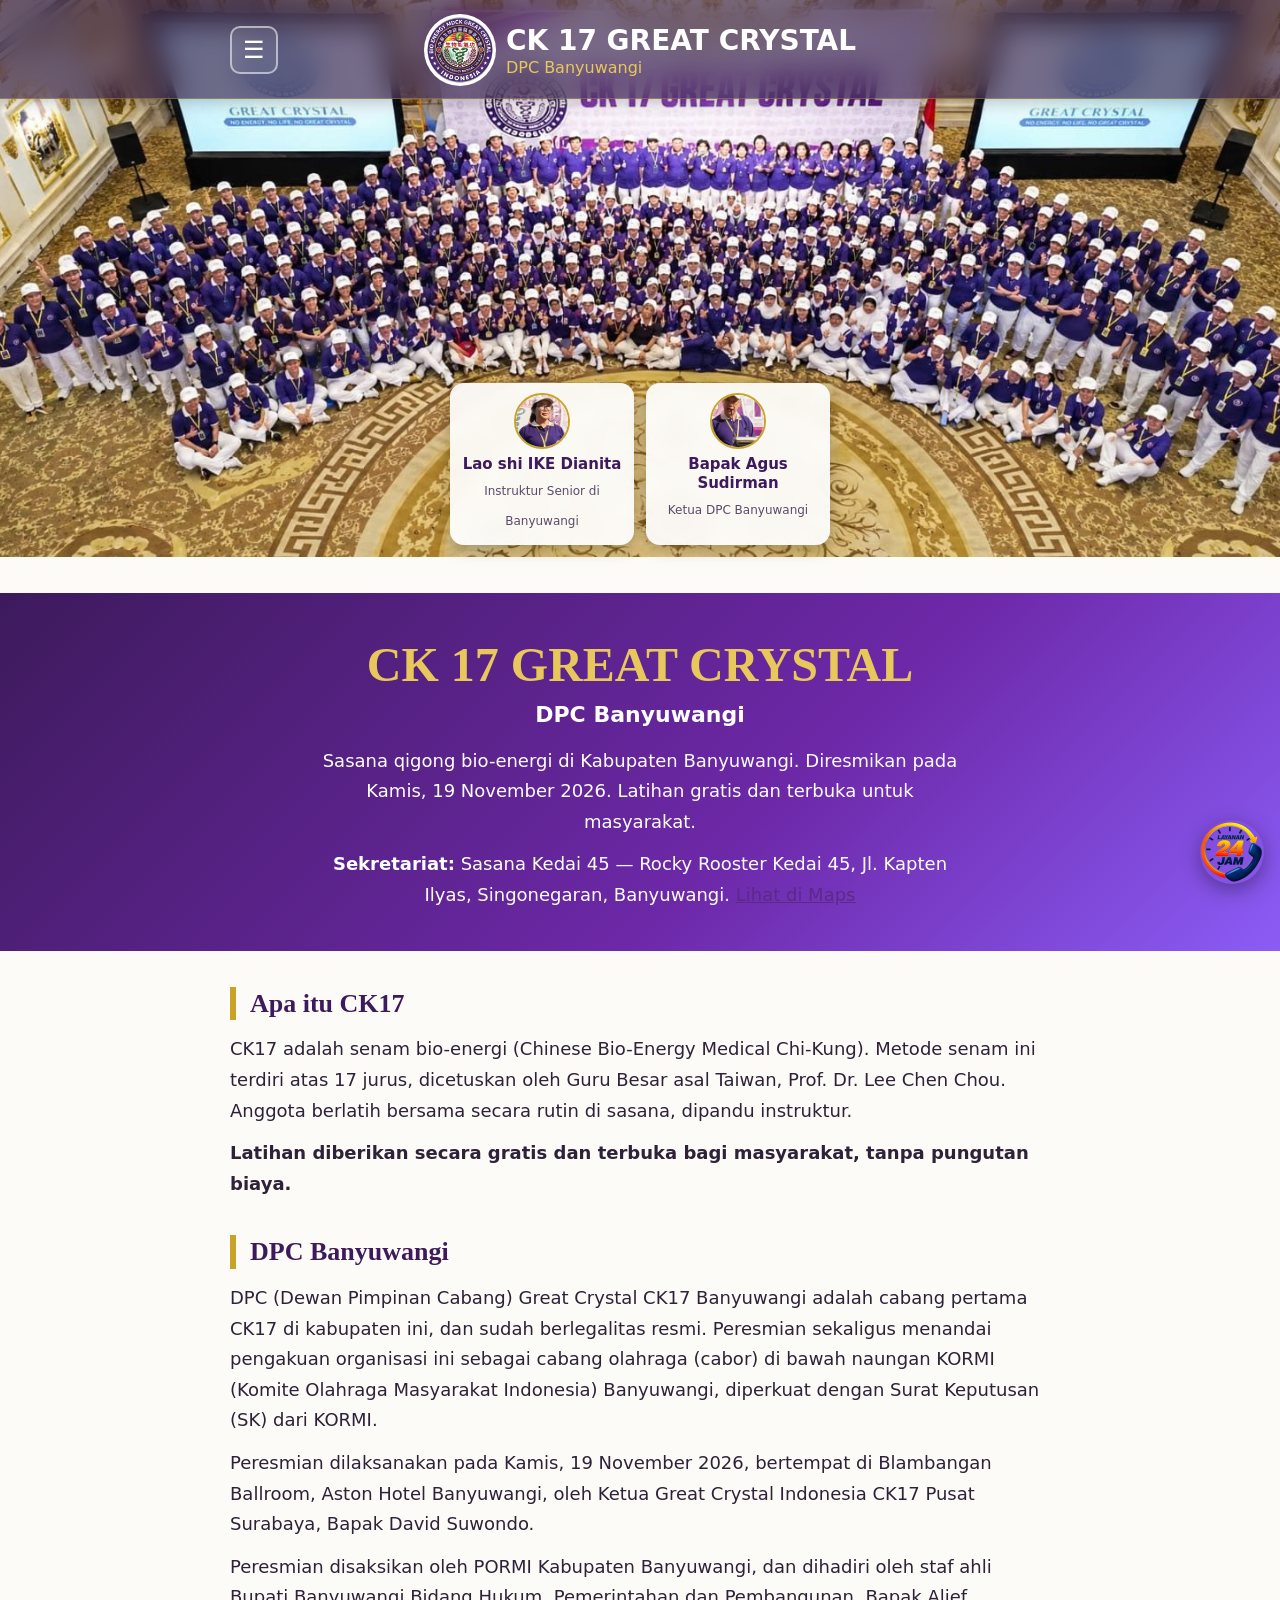
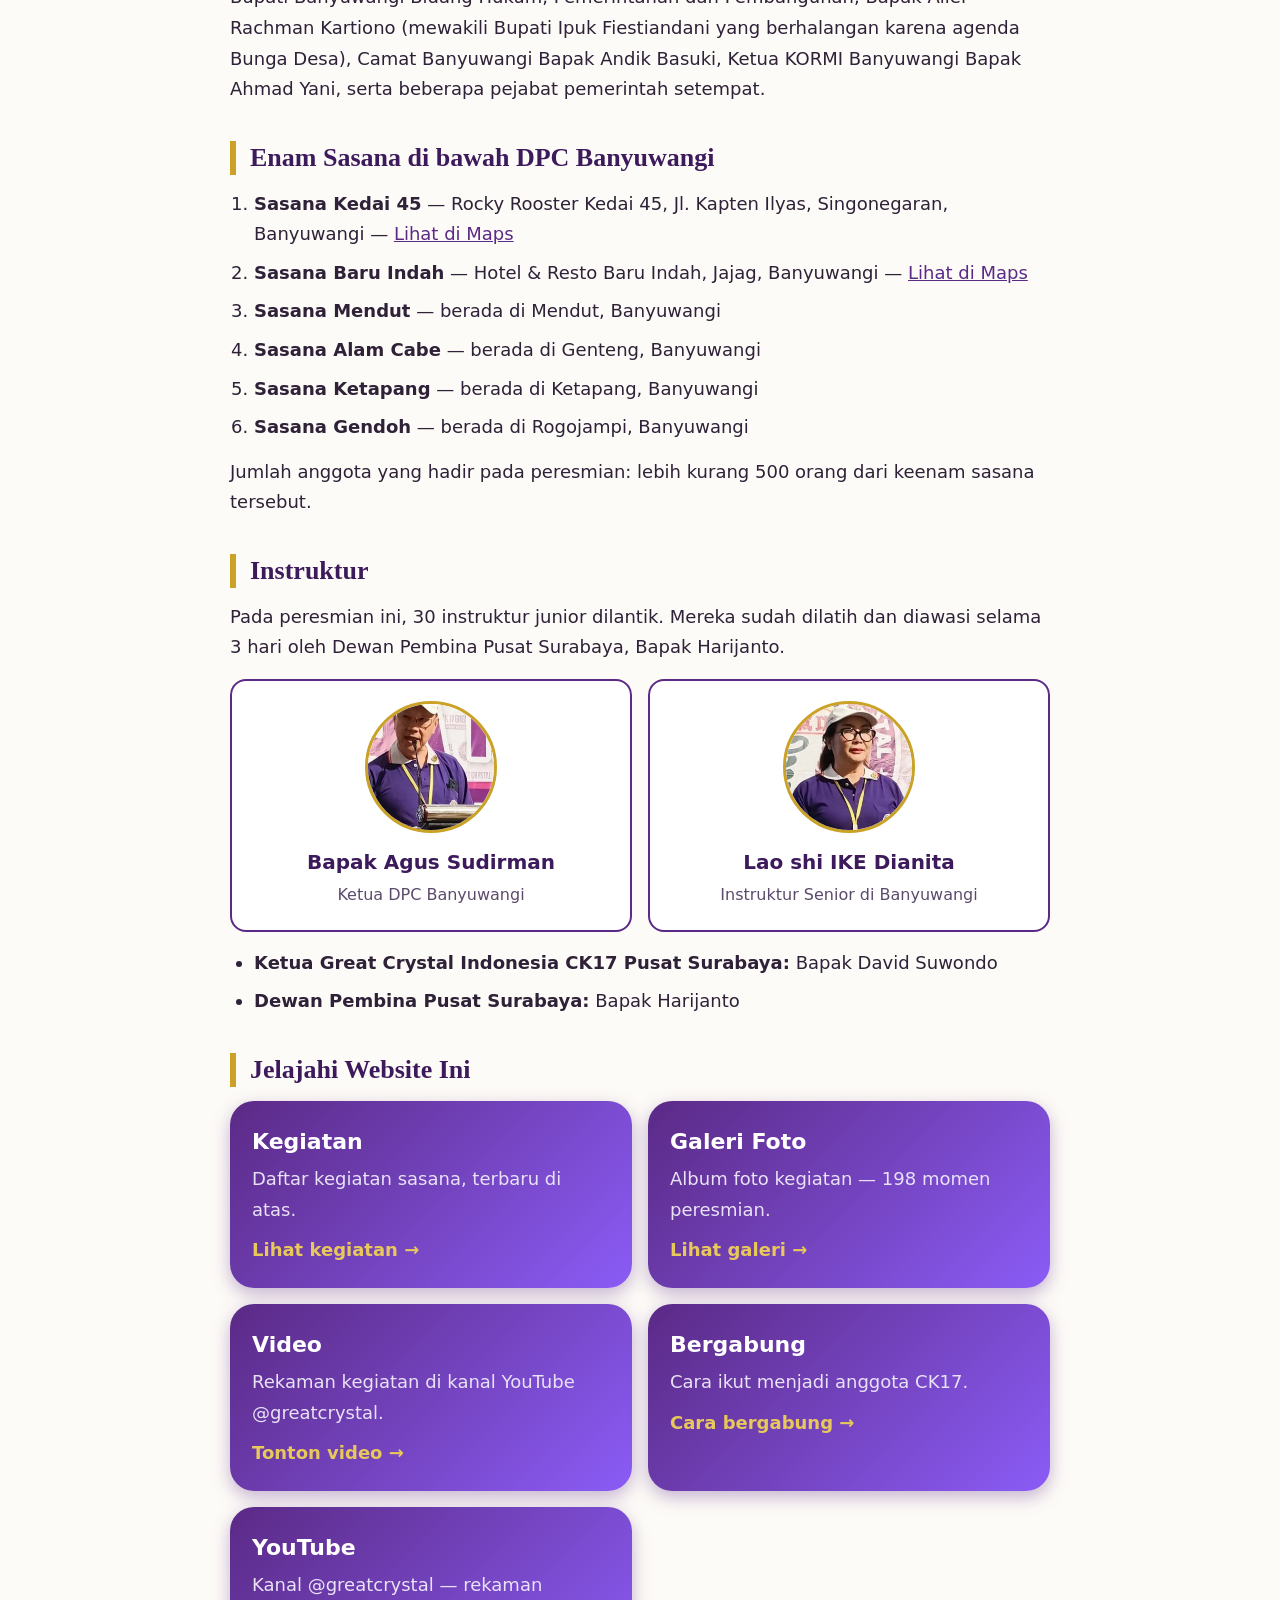
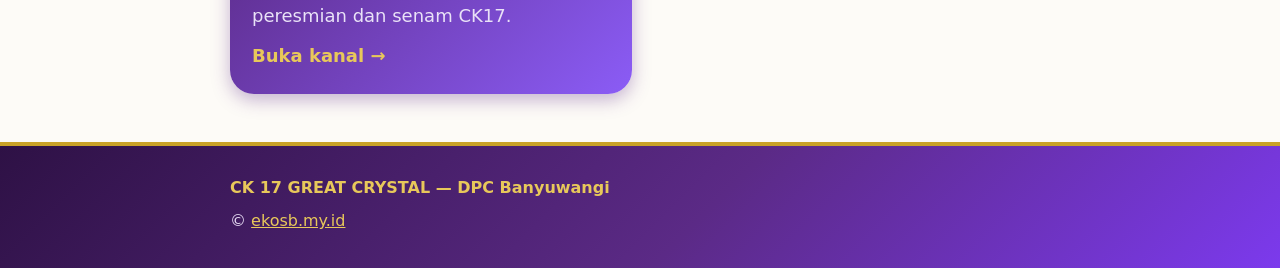
<file: index.html>
<!DOCTYPE html>
<html lang="id">
<head>
<meta charset="utf-8">
<meta name="viewport" content="width=device-width, initial-scale=1, interactive-widget=resizes-content">
<title>CK 17 GREAT CRYSTAL — DPC Banyuwangi</title>
<meta name="description" content="Sasana qigong bio-energi Great Crystal (CK17) di Kabupaten Banyuwangi. Diresmikan 19 November 2026. Latihan gratis dan terbuka untuk masyarakat.">
<link rel="stylesheet" href="style.css">
<link rel="icon" type="image/png" href="logo.png">
</head>
<body>
<header class="situs">
  <div class="bungkus">
    <button class="tombol-menu" type="button" aria-label="Buka menu" aria-expanded="false" aria-controls="nav-utama">☰</button>
    <a class="logo" href="index.html"><img class="logo-gambar" src="logo.png" alt="Logo CK 17 GREAT CRYSTAL"><span class="nama-situs"><span class="nama-utama">CK 17 GREAT CRYSTAL</span><span class="sub">DPC Banyuwangi</span></span></a>
    <span class="penyeimbang" aria-hidden="true"></span>
    <nav id="nav-utama">
      <a href="index.html" class="aktif">Beranda</a>
      <a href="kegiatan.html">Kegiatan</a>
      <a href="galeri.html">Galeri Foto</a>
      <a href="video.html">Video</a>
      <a href="bergabung.html">Bergabung</a>
    </nav>
  </div>
</header>

<main>
  <section class="hero-foto-utama">
    <img src="hero-peresmian.jpg" alt="Foto bersama besar — Peresmian DPC Banyuwangi, 19 November 2026">
    <div class="kartu-hero">
      <div class="kartu-kecil">
        <img src="foto-ike.jpg" alt="Lao shi IKE Dianita">
        <strong>Lao shi IKE Dianita</strong>
        <span>Instruktur Senior di Banyuwangi</span>
      </div>
      <div class="kartu-kecil">
        <img src="foto-agus.jpg" alt="Bapak Agus Sudirman">
        <strong>Bapak Agus Sudirman</strong>
        <span>Ketua DPC Banyuwangi</span>
      </div>
    </div>
  </section>
  <section class="hero">
    <div class="bungkus">
      <h1 class="satu-baris">CK 17 GREAT CRYSTAL</h1>
      <p class="tagline">DPC Banyuwangi</p>
      <p>Sasana qigong bio-energi di Kabupaten Banyuwangi. Diresmikan pada Kamis, 19 November 2026. Latihan gratis dan terbuka untuk masyarakat.</p>
      <p><strong>Sekretariat:</strong> Sasana Kedai 45 — Rocky Rooster Kedai 45, Jl. Kapten Ilyas, Singonegaran, Banyuwangi. <a href="https://share.google/OIrhsDeFFi9yiHMQ1" target="_blank" rel="noopener">Lihat di Maps</a></p>
    </div>
  </section>

  <div class="bungkus">
    <section>
      <h2>Apa itu CK17</h2>
      <p>CK17 adalah senam bio-energi (Chinese Bio-Energy Medical Chi-Kung). Metode senam ini terdiri atas 17 jurus, dicetuskan oleh Guru Besar asal Taiwan, Prof. Dr. Lee Chen Chou. Anggota berlatih bersama secara rutin di sasana, dipandu instruktur.</p>
      <p><strong>Latihan diberikan secara gratis dan terbuka bagi masyarakat, tanpa pungutan biaya.</strong></p>
    </section>

    <section>
      <h2>DPC Banyuwangi</h2>
      <p>DPC (Dewan Pimpinan Cabang) Great Crystal CK17 Banyuwangi adalah cabang pertama CK17 di kabupaten ini, dan sudah berlegalitas resmi. Peresmian sekaligus menandai pengakuan organisasi ini sebagai cabang olahraga (cabor) di bawah naungan KORMI (Komite Olahraga Masyarakat Indonesia) Banyuwangi, diperkuat dengan Surat Keputusan (SK) dari KORMI.</p>
      <p>Peresmian dilaksanakan pada Kamis, 19 November 2026, bertempat di Blambangan Ballroom, Aston Hotel Banyuwangi, oleh Ketua Great Crystal Indonesia CK17 Pusat Surabaya, Bapak David Suwondo.</p>
      <p>Peresmian disaksikan oleh PORMI Kabupaten Banyuwangi, dan dihadiri oleh staf ahli Bupati Banyuwangi Bidang Hukum, Pemerintahan dan Pembangunan, Bapak Alief Rachman Kartiono (mewakili Bupati Ipuk Fiestiandani yang berhalangan karena agenda Bunga Desa), Camat Banyuwangi Bapak Andik Basuki, Ketua KORMI Banyuwangi Bapak Ahmad Yani, serta beberapa pejabat pemerintah setempat.</p>
    </section>

    <section>
      <h2>Enam Sasana di bawah DPC Banyuwangi</h2>
      <ol class="sasana">
        <li><strong>Sasana Kedai 45</strong> — Rocky Rooster Kedai 45, Jl. Kapten Ilyas, Singonegaran, Banyuwangi — <a href="https://share.google/OIrhsDeFFi9yiHMQ1" target="_blank" rel="noopener">Lihat di Maps</a></li>
        <li><strong>Sasana Baru Indah</strong> — Hotel &amp; Resto Baru Indah, Jajag, Banyuwangi — <a href="https://maps.app.goo.gl/9AwmUGv2hHwJyqVZA" target="_blank" rel="noopener">Lihat di Maps</a></li>
        <li><strong>Sasana Mendut</strong> — berada di Mendut, Banyuwangi</li>
        <li><strong>Sasana Alam Cabe</strong> — berada di Genteng, Banyuwangi</li>
        <li><strong>Sasana Ketapang</strong> — berada di Ketapang, Banyuwangi</li>
        <li><strong>Sasana Gendoh</strong> — berada di Rogojampi, Banyuwangi</li>
      </ol>
      <p>Jumlah anggota yang hadir pada peresmian: lebih kurang 500 orang dari keenam sasana tersebut.</p>
    </section>

    <section>
      <h2>Instruktur</h2>
      <p>Pada peresmian ini, 30 instruktur junior dilantik. Mereka sudah dilatih dan diawasi selama 3 hari oleh Dewan Pembina Pusat Surabaya, Bapak Harijanto.</p>
      <div class="profil-grid">
        <div class="profil">
          <img src="foto-agus.jpg" alt="Bapak Agus Sudirman">
          <strong>Bapak Agus Sudirman</strong>
          <span>Ketua DPC Banyuwangi</span>
        </div>
        <div class="profil">
          <img src="foto-ike.jpg" alt="Lao shi IKE Dianita">
          <strong>Lao shi IKE Dianita</strong>
          <span>Instruktur Senior di Banyuwangi</span>
        </div>
      </div>
      <ul class="pengurus">
        <li><strong>Ketua Great Crystal Indonesia CK17 Pusat Surabaya:</strong> Bapak David Suwondo</li>
        <li><strong>Dewan Pembina Pusat Surabaya:</strong> Bapak Harijanto</li>
      </ul>
    </section>

    <section>
      <h2>Jelajahi Website Ini</h2>
      <div class="kartu-grid">
        <a class="kartu" href="kegiatan.html"><strong>Kegiatan</strong><span>Daftar kegiatan sasana, terbaru di atas.</span><span class="buka">Lihat kegiatan &rarr;</span></a>
        <a class="kartu" href="galeri.html"><strong>Galeri Foto</strong><span>Album foto kegiatan — 198 momen peresmian.</span><span class="buka">Lihat galeri &rarr;</span></a>
        <a class="kartu" href="video.html"><strong>Video</strong><span>Rekaman kegiatan di kanal YouTube @greatcrystal.</span><span class="buka">Tonton video &rarr;</span></a>
        <a class="kartu" href="bergabung.html"><strong>Bergabung</strong><span>Cara ikut menjadi anggota CK17.</span><span class="buka">Cara bergabung &rarr;</span></a>
        <a class="kartu" href="https://www.youtube.com/@greatcrystal"><strong>YouTube</strong><span>Kanal @greatcrystal — rekaman peresmian dan senam CK17.</span><span class="buka">Buka kanal &rarr;</span></a>
      </div>
    </section>
  </div>
</main>

<footer>
  <div class="bungkus">
    <p><strong>CK 17 GREAT CRYSTAL — DPC Banyuwangi</strong></p>
    <p>© <a href="https://ekosb.my.id">ekosb.my.id</a></p>
  </div>
</footer>
  <script src="menu.js" defer></script>
<button class="tombol-chat" type="button" aria-label="Buka chat CK17" aria-expanded="false" aria-controls="panel-chat"><img src="ikon-layanan-24jam.png" alt="Layanan 24 Jam — Chat CK17"></button>
<div class="panel-chat" id="panel-chat" role="dialog" aria-label="Chat CK17">
  <div class="kepala-chat">
    <img class="logo-chat" src="logo.png" alt="Logo CK 17 GREAT CRYSTAL">
    <div class="judul-chat">
      <strong>CK17 Great Crystal</strong>
      <span>DPC Banyuwangi &bull; online</span>
    </div>
    <button class="tutup-chat" type="button" aria-label="Tutup chat">✕</button>
  </div>
  <div class="pesan-chat" id="pesan-chat"></div>
  <div id="pilihan-chat" style="display:none" aria-hidden="true"></div>
  <form class="ketik-chat" id="ketik-chat">
    <input type="text" id="masukan-chat" placeholder="Tulis pertanyaan..." autocomplete="off" aria-label="Tulis pertanyaan">
    <button type="submit" aria-label="Kirim"><svg viewBox="0 0 24 24" fill="currentColor" aria-hidden="true"><path d="M2.01 21 23 12 2.01 3 2 10l15 2-15 2z"/></svg></button>
  </form>
</div>
<script src="chatbot.js" defer></script>
</body>
</html>
</file>
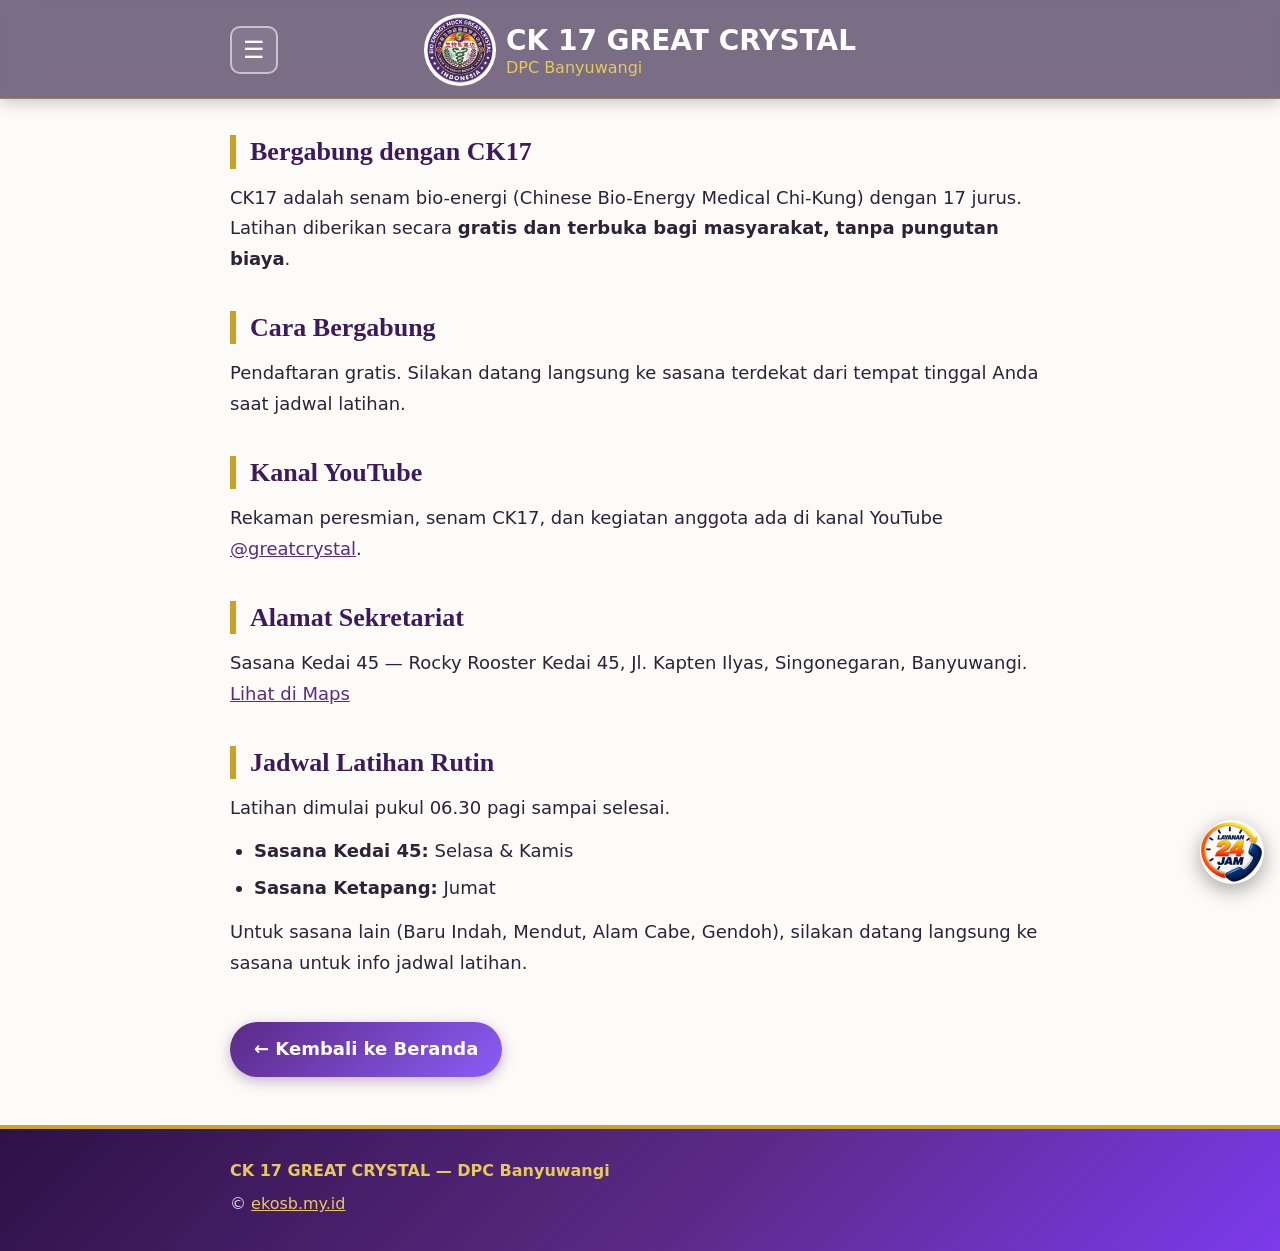
<file: bergabung.html>
<!DOCTYPE html>
<html lang="id">
<head>
<meta charset="utf-8">
<meta name="viewport" content="width=device-width, initial-scale=1, interactive-widget=resizes-content">
<title>Bergabung — CK 17 GREAT CRYSTAL DPC Banyuwangi</title>
<meta name="description" content="Cara bergabung dengan CK 17 GREAT CRYSTAL DPC Banyuwangi. Latihan gratis dan terbuka untuk masyarakat.">
<link rel="stylesheet" href="style.css">
<link rel="icon" type="image/png" href="logo.png">
</head>
<body>
<header class="situs">
  <div class="bungkus">
    <button class="tombol-menu" type="button" aria-label="Buka menu" aria-expanded="false" aria-controls="nav-utama">☰</button>
    <a class="logo" href="index.html"><img class="logo-gambar" src="logo.png" alt="Logo CK 17 GREAT CRYSTAL"><span class="nama-situs"><span class="nama-utama">CK 17 GREAT CRYSTAL</span><span class="sub">DPC Banyuwangi</span></span></a>
    <span class="penyeimbang" aria-hidden="true"></span>
    <nav id="nav-utama">
      <a href="index.html">Beranda</a>
      <a href="kegiatan.html">Kegiatan</a>
      <a href="galeri.html">Galeri Foto</a>
      <a href="video.html">Video</a>
      <a href="bergabung.html" class="aktif">Bergabung</a>
    </nav>
  </div>
</header>

<main>
  <div class="bungkus">
    <section>
      <h2>Bergabung dengan CK17</h2>
      <p>CK17 adalah senam bio-energi (Chinese Bio-Energy Medical Chi-Kung) dengan 17 jurus. Latihan diberikan secara <strong>gratis dan terbuka bagi masyarakat, tanpa pungutan biaya</strong>.</p>
    </section>

    <section>
      <h2>Cara Bergabung</h2>
      <p>Pendaftaran gratis. Silakan datang langsung ke sasana terdekat dari tempat tinggal Anda saat jadwal latihan.</p>
    </section>

    <section>
      <h2>Kanal YouTube</h2>
      <p>Rekaman peresmian, senam CK17, dan kegiatan anggota ada di kanal YouTube <a href="https://www.youtube.com/@greatcrystal">@greatcrystal</a>.</p>
    </section>

    <section>
      <h2>Alamat Sekretariat</h2>
      <p>Sasana Kedai 45 — Rocky Rooster Kedai 45, Jl. Kapten Ilyas, Singonegaran, Banyuwangi. <a href="https://share.google/OIrhsDeFFi9yiHMQ1" target="_blank" rel="noopener">Lihat di Maps</a></p>
    </section>

    <section>
      <h2>Jadwal Latihan Rutin</h2>
      <p>Latihan dimulai pukul 06.30 pagi sampai selesai.</p>
      <ul>
        <li><strong>Sasana Kedai 45:</strong> Selasa &amp; Kamis</li>
        <li><strong>Sasana Ketapang:</strong> Jumat</li>
      </ul>
      <p>Untuk sasana lain (Baru Indah, Mendut, Alam Cabe, Gendoh), silakan datang langsung ke sasana untuk info jadwal latihan.</p>
    </section>

    <a class="kembali" href="index.html">&larr; Kembali ke Beranda</a>
  </div>
</main>

<footer>
  <div class="bungkus">
    <p><strong>CK 17 GREAT CRYSTAL — DPC Banyuwangi</strong></p>
    <p>© <a href="https://ekosb.my.id">ekosb.my.id</a></p>
  </div>
</footer>
  <script src="menu.js" defer></script>
<button class="tombol-chat" type="button" aria-label="Buka chat CK17" aria-expanded="false" aria-controls="panel-chat"><img src="ikon-layanan-24jam.png" alt="Layanan 24 Jam — Chat CK17"></button>
<div class="panel-chat" id="panel-chat" role="dialog" aria-label="Chat CK17">
  <div class="kepala-chat">
    <img class="logo-chat" src="logo.png" alt="Logo CK 17 GREAT CRYSTAL">
    <div class="judul-chat">
      <strong>CK17 Great Crystal</strong>
      <span>DPC Banyuwangi &bull; online</span>
    </div>
    <button class="tutup-chat" type="button" aria-label="Tutup chat">✕</button>
  </div>
  <div class="pesan-chat" id="pesan-chat"></div>
  <div id="pilihan-chat" style="display:none" aria-hidden="true"></div>
  <form class="ketik-chat" id="ketik-chat">
    <input type="text" id="masukan-chat" placeholder="Tulis pertanyaan..." autocomplete="off" aria-label="Tulis pertanyaan">
    <button type="submit" aria-label="Kirim"><svg viewBox="0 0 24 24" fill="currentColor" aria-hidden="true"><path d="M2.01 21 23 12 2.01 3 2 10l15 2-15 2z"/></svg></button>
  </form>
</div>
<script src="chatbot.js" defer></script>
</body>
</html>
</file>
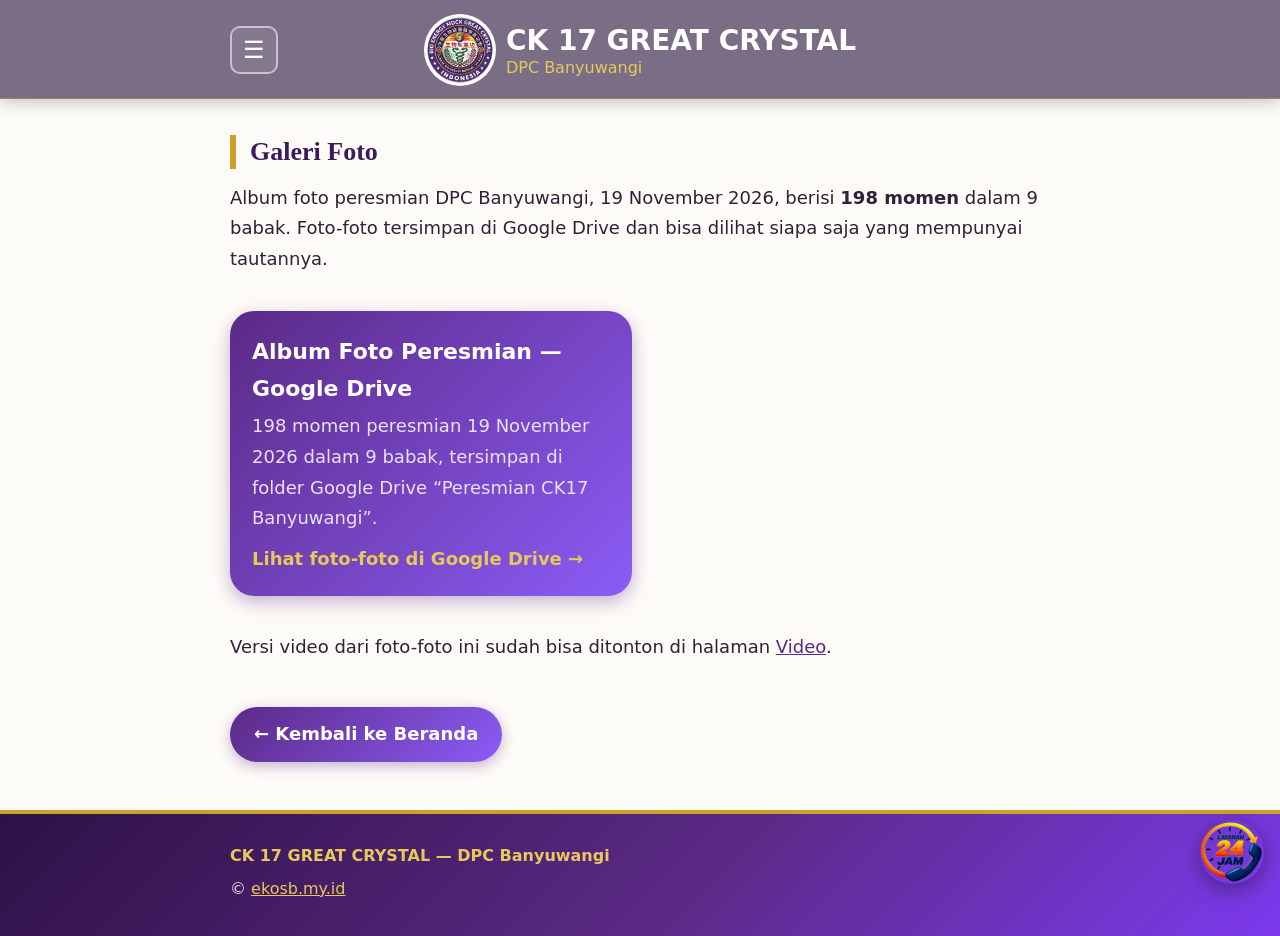
<file: galeri.html>
<!DOCTYPE html>
<html lang="id">
<head>
<meta charset="utf-8">
<meta name="viewport" content="width=device-width, initial-scale=1, interactive-widget=resizes-content">
<title>Galeri Foto — CK 17 GREAT CRYSTAL DPC Banyuwangi</title>
<meta name="description" content="Album foto kegiatan CK 17 GREAT CRYSTAL DPC Banyuwangi — 198 momen peresmian 19 November 2026.">
<link rel="stylesheet" href="style.css">
<link rel="icon" type="image/png" href="logo.png">
</head>
<body>
<header class="situs">
  <div class="bungkus">
    <button class="tombol-menu" type="button" aria-label="Buka menu" aria-expanded="false" aria-controls="nav-utama">☰</button>
    <a class="logo" href="index.html"><img class="logo-gambar" src="logo.png" alt="Logo CK 17 GREAT CRYSTAL"><span class="nama-situs"><span class="nama-utama">CK 17 GREAT CRYSTAL</span><span class="sub">DPC Banyuwangi</span></span></a>
    <span class="penyeimbang" aria-hidden="true"></span>
    <nav id="nav-utama">
      <a href="index.html">Beranda</a>
      <a href="kegiatan.html">Kegiatan</a>
      <a href="galeri.html" class="aktif">Galeri Foto</a>
      <a href="video.html">Video</a>
      <a href="bergabung.html">Bergabung</a>
    </nav>
  </div>
</header>

<main>
  <div class="bungkus">
    <section>
      <h2>Galeri Foto</h2>
      <p>Album foto peresmian DPC Banyuwangi, 19 November 2026, berisi <strong>198 momen</strong> dalam 9 babak. Foto-foto tersimpan di Google Drive dan bisa dilihat siapa saja yang mempunyai tautannya.</p>
    </section>

    <section>
      <div class="kartu-grid">
        <a class="kartu" href="https://drive.google.com/drive/folders/1tp-AIrwP5OLcOiP3vIc-rPIJVMADJ2Be">
          <strong>Album Foto Peresmian — Google Drive</strong>
          <span>198 momen peresmian 19 November 2026 dalam 9 babak, tersimpan di folder Google Drive &ldquo;Peresmian CK17 Banyuwangi&rdquo;.</span>
          <span class="buka">Lihat foto-foto di Google Drive &rarr;</span>
        </a>
      </div>

    </section>

    <section>
      <p>Versi video dari foto-foto ini sudah bisa ditonton di halaman <a href="video.html">Video</a>.</p>
    </section>

    <a class="kembali" href="index.html">&larr; Kembali ke Beranda</a>
  </div>
</main>

<footer>
  <div class="bungkus">
    <p><strong>CK 17 GREAT CRYSTAL — DPC Banyuwangi</strong></p>
    <p>© <a href="https://ekosb.my.id">ekosb.my.id</a></p>
  </div>
</footer>
  <script src="menu.js" defer></script>
<button class="tombol-chat" type="button" aria-label="Buka chat CK17" aria-expanded="false" aria-controls="panel-chat"><img src="ikon-layanan-24jam.png" alt="Layanan 24 Jam — Chat CK17"></button>
<div class="panel-chat" id="panel-chat" role="dialog" aria-label="Chat CK17">
  <div class="kepala-chat">
    <img class="logo-chat" src="logo.png" alt="Logo CK 17 GREAT CRYSTAL">
    <div class="judul-chat">
      <strong>CK17 Great Crystal</strong>
      <span>DPC Banyuwangi &bull; online</span>
    </div>
    <button class="tutup-chat" type="button" aria-label="Tutup chat">✕</button>
  </div>
  <div class="pesan-chat" id="pesan-chat"></div>
  <div id="pilihan-chat" style="display:none" aria-hidden="true"></div>
  <form class="ketik-chat" id="ketik-chat">
    <input type="text" id="masukan-chat" placeholder="Tulis pertanyaan..." autocomplete="off" aria-label="Tulis pertanyaan">
    <button type="submit" aria-label="Kirim"><svg viewBox="0 0 24 24" fill="currentColor" aria-hidden="true"><path d="M2.01 21 23 12 2.01 3 2 10l15 2-15 2z"/></svg></button>
  </form>
</div>
<script src="chatbot.js" defer></script>
</body>
</html>
</file>
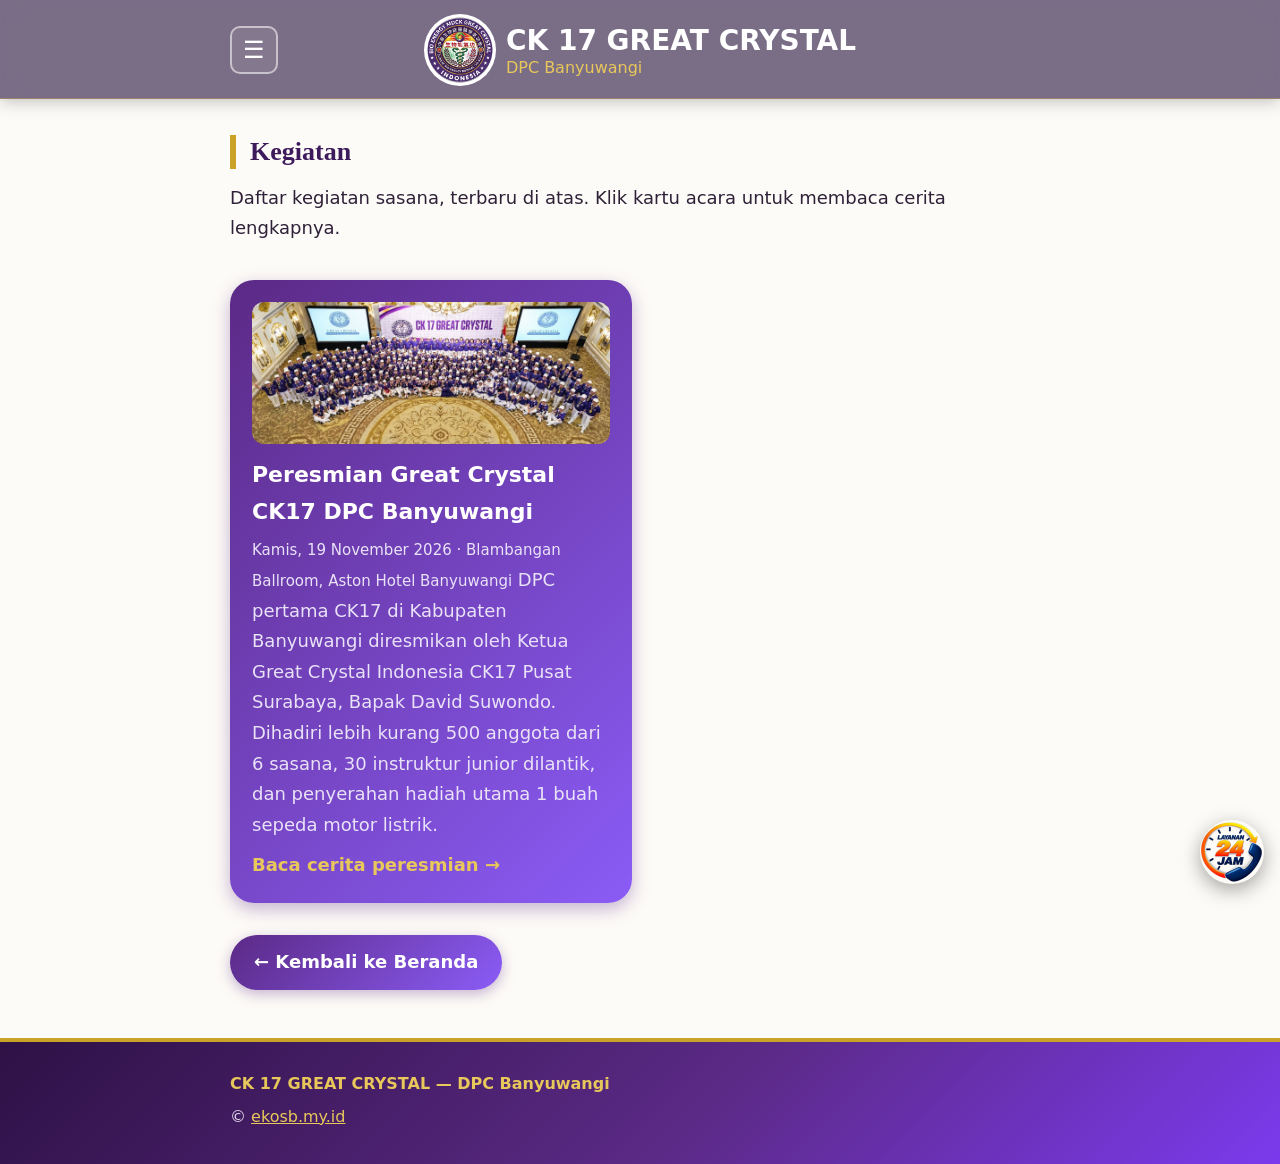
<file: kegiatan.html>
<!DOCTYPE html>
<html lang="id">
<head>
<meta charset="utf-8">
<meta name="viewport" content="width=device-width, initial-scale=1, interactive-widget=resizes-content">
<title>Kegiatan — CK 17 GREAT CRYSTAL DPC Banyuwangi</title>
<meta name="description" content="Daftar kegiatan CK 17 GREAT CRYSTAL DPC Banyuwangi, terbaru di atas. Peresmian DPC Banyuwangi, 19 November 2026.">
<link rel="stylesheet" href="style.css">
<link rel="icon" type="image/png" href="logo.png">
</head>
<body>
<header class="situs">
  <div class="bungkus">
    <button class="tombol-menu" type="button" aria-label="Buka menu" aria-expanded="false" aria-controls="nav-utama">☰</button>
    <a class="logo" href="index.html"><img class="logo-gambar" src="logo.png" alt="Logo CK 17 GREAT CRYSTAL"><span class="nama-situs"><span class="nama-utama">CK 17 GREAT CRYSTAL</span><span class="sub">DPC Banyuwangi</span></span></a>
    <span class="penyeimbang" aria-hidden="true"></span>
    <nav id="nav-utama">
      <a href="index.html">Beranda</a>
      <a href="kegiatan.html" class="aktif">Kegiatan</a>
      <a href="galeri.html">Galeri Foto</a>
      <a href="video.html">Video</a>
      <a href="bergabung.html">Bergabung</a>
    </nav>
  </div>
</header>

<main>
  <div class="bungkus">
    <section>
      <h2>Kegiatan</h2>
      <p>Daftar kegiatan sasana, terbaru di atas. Klik kartu acara untuk membaca cerita lengkapnya.</p>
    </section>

    <section>
      <div class="kartu-grid">
        <a class="kartu" href="peresmian.html">
          <img class="kartu-foto" src="hero-peresmian.jpg" alt="Foto bersama besar — Peresmian DPC Banyuwangi, 19 November 2026">
          <strong>Peresmian Great Crystal CK17 DPC Banyuwangi</strong>
          <span class="meta">Kamis, 19 November 2026 &middot; Blambangan Ballroom, Aston Hotel Banyuwangi</span>
          <span>DPC pertama CK17 di Kabupaten Banyuwangi diresmikan oleh Ketua Great Crystal Indonesia CK17 Pusat Surabaya, Bapak David Suwondo. Dihadiri lebih kurang 500 anggota dari 6 sasana, 30 instruktur junior dilantik, dan penyerahan hadiah utama 1 buah sepeda motor listrik.</span>
          <span class="buka">Baca cerita peresmian &rarr;</span>
        </a>
      </div>
    </section>

    <a class="kembali" href="index.html">&larr; Kembali ke Beranda</a>
  </div>
</main>

<footer>
  <div class="bungkus">
    <p><strong>CK 17 GREAT CRYSTAL — DPC Banyuwangi</strong></p>
    <p>© <a href="https://ekosb.my.id">ekosb.my.id</a></p>
  </div>
</footer>
  <script src="menu.js" defer></script>
<button class="tombol-chat" type="button" aria-label="Buka chat CK17" aria-expanded="false" aria-controls="panel-chat"><img src="ikon-layanan-24jam.png" alt="Layanan 24 Jam — Chat CK17"></button>
<div class="panel-chat" id="panel-chat" role="dialog" aria-label="Chat CK17">
  <div class="kepala-chat">
    <img class="logo-chat" src="logo.png" alt="Logo CK 17 GREAT CRYSTAL">
    <div class="judul-chat">
      <strong>CK17 Great Crystal</strong>
      <span>DPC Banyuwangi &bull; online</span>
    </div>
    <button class="tutup-chat" type="button" aria-label="Tutup chat">✕</button>
  </div>
  <div class="pesan-chat" id="pesan-chat"></div>
  <div id="pilihan-chat" style="display:none" aria-hidden="true"></div>
  <form class="ketik-chat" id="ketik-chat">
    <input type="text" id="masukan-chat" placeholder="Tulis pertanyaan..." autocomplete="off" aria-label="Tulis pertanyaan">
    <button type="submit" aria-label="Kirim"><svg viewBox="0 0 24 24" fill="currentColor" aria-hidden="true"><path d="M2.01 21 23 12 2.01 3 2 10l15 2-15 2z"/></svg></button>
  </form>
</div>
<script src="chatbot.js" defer></script>
</body>
</html>
</file>
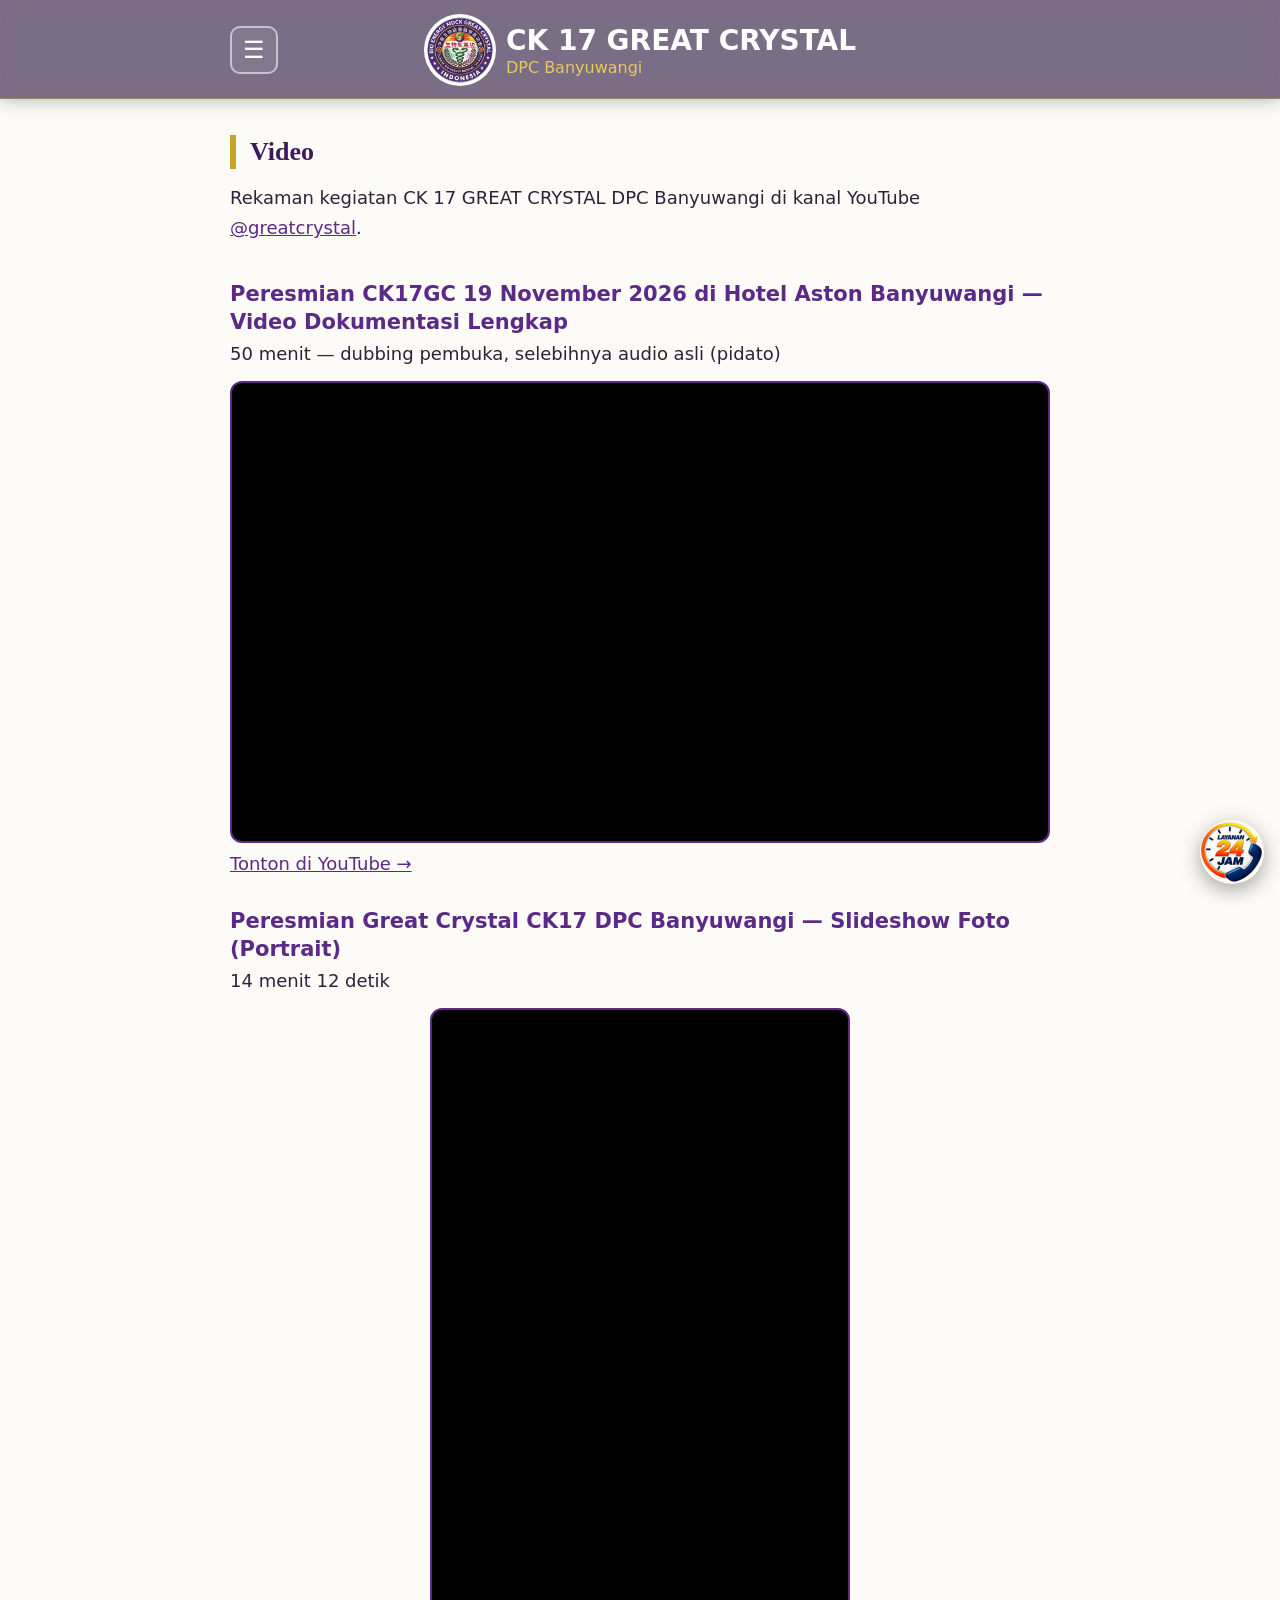
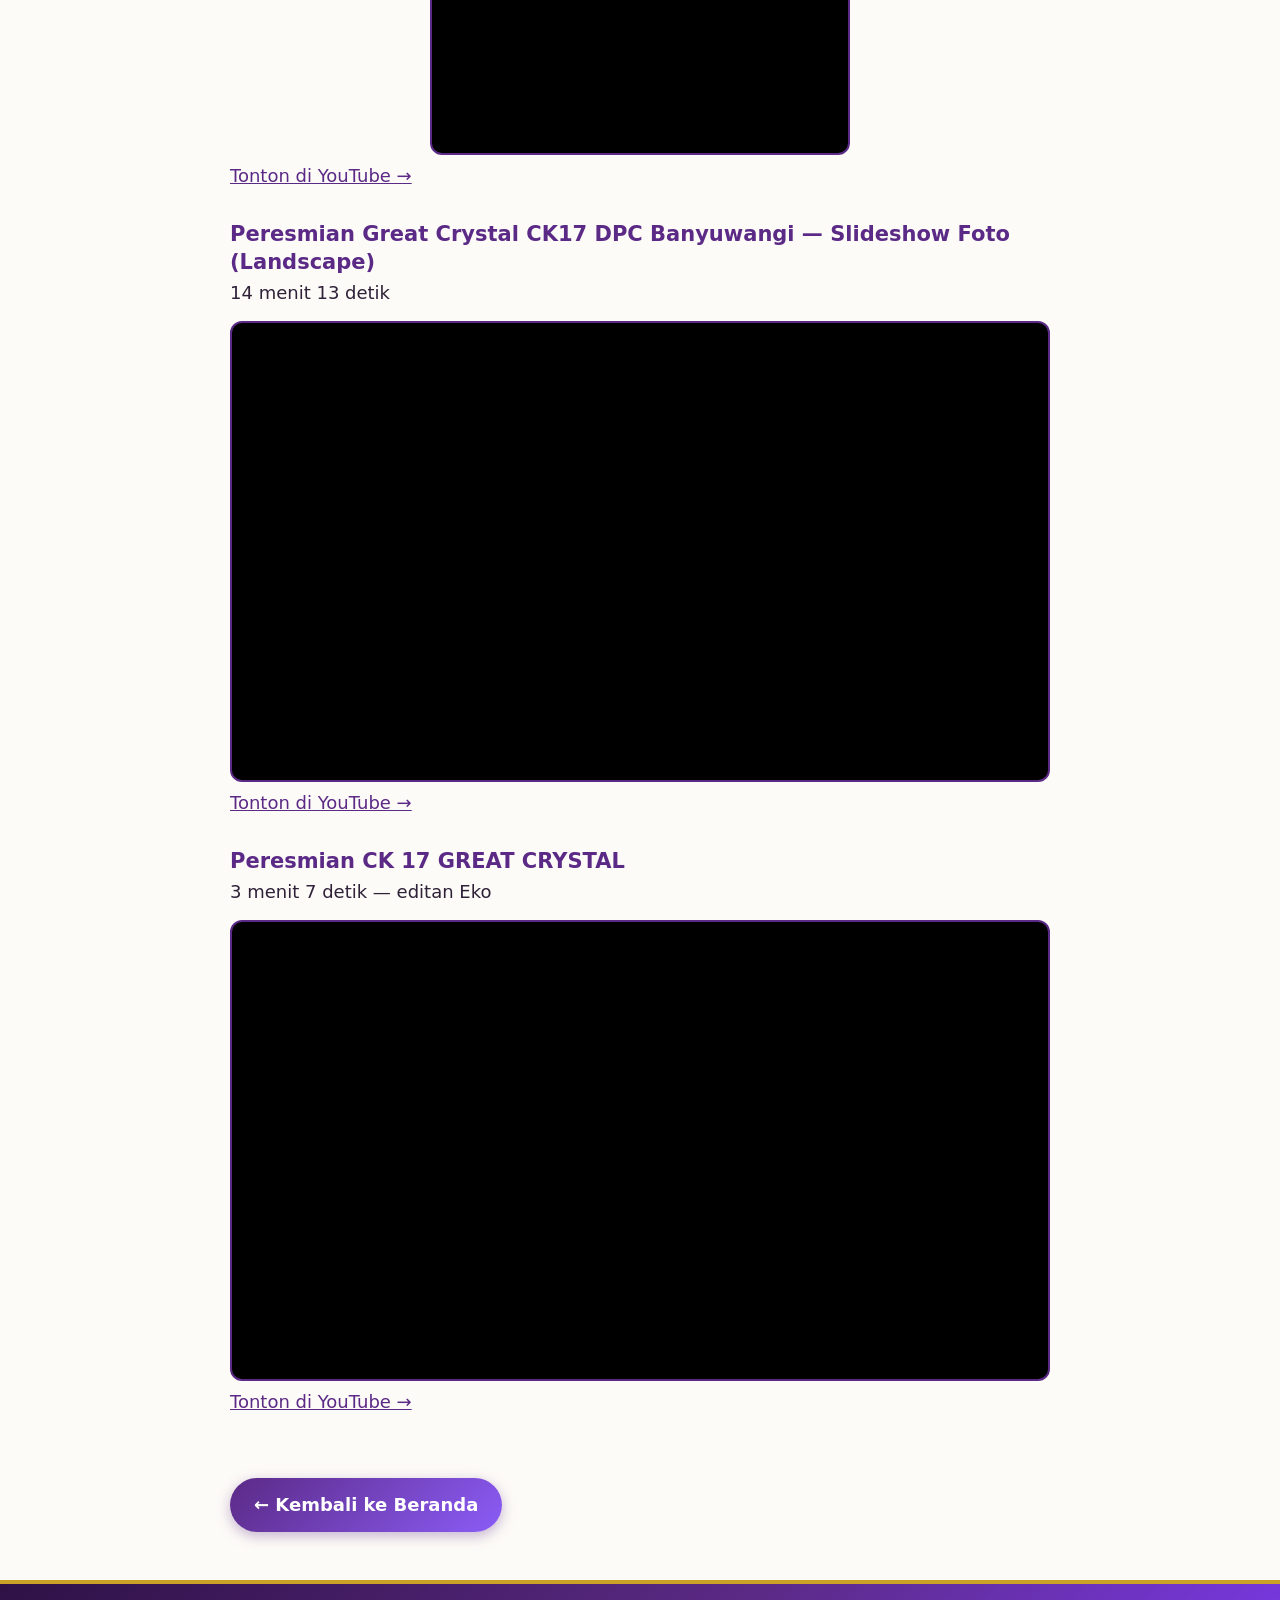
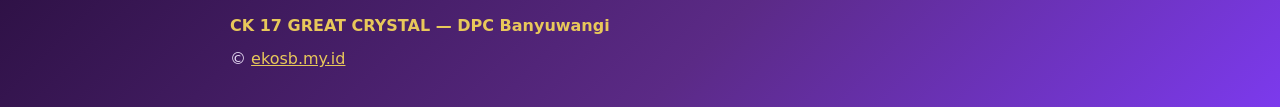
<file: video.html>
<!DOCTYPE html>
<html lang="id">
<head>
<meta charset="utf-8">
<meta name="viewport" content="width=device-width, initial-scale=1, interactive-widget=resizes-content">
<title>Video — CK 17 GREAT CRYSTAL DPC Banyuwangi</title>
<meta name="description" content="Rekaman video CK 17 GREAT CRYSTAL DPC Banyuwangi: slideshow foto peresmian dan video peresmian di kanal YouTube @greatcrystal.">
<link rel="stylesheet" href="style.css">
<link rel="icon" type="image/png" href="logo.png">
</head>
<body>
<header class="situs">
  <div class="bungkus">
    <button class="tombol-menu" type="button" aria-label="Buka menu" aria-expanded="false" aria-controls="nav-utama">☰</button>
    <a class="logo" href="index.html"><img class="logo-gambar" src="logo.png" alt="Logo CK 17 GREAT CRYSTAL"><span class="nama-situs"><span class="nama-utama">CK 17 GREAT CRYSTAL</span><span class="sub">DPC Banyuwangi</span></span></a>
    <span class="penyeimbang" aria-hidden="true"></span>
    <nav id="nav-utama">
      <a href="index.html">Beranda</a>
      <a href="kegiatan.html">Kegiatan</a>
      <a href="galeri.html">Galeri Foto</a>
      <a href="video.html" class="aktif">Video</a>
      <a href="bergabung.html">Bergabung</a>
    </nav>
  </div>
</header>

<main>
  <div class="bungkus">
    <section>
      <h2>Video</h2>
      <p>Rekaman kegiatan CK 17 GREAT CRYSTAL DPC Banyuwangi di kanal YouTube <a href="https://www.youtube.com/@greatcrystal">@greatcrystal</a>.</p>
    </section>

    <section>
      <div class="video-item">
        <h3>Peresmian CK17GC 19 November 2026 di Hotel Aston Banyuwangi — Video Dokumentasi Lengkap</h3>
        <p class="meta">50 menit — dubbing pembuka, selebihnya audio asli (pidato)</p>
        <div class="video-bungkus">
          <iframe src="https://www.youtube-nocookie.com/embed/K3wgK-pUUxc" title="Peresmian CK17GC 19 November 2026 di Hotel Aston Banyuwangi — video dokumentasi lengkap 50 menit" loading="lazy" allowfullscreen></iframe>
        </div>
        <p><a href="https://www.youtube.com/watch?v=K3wgK-pUUxc">Tonton di YouTube &rarr;</a></p>
      </div>

      <div class="video-item">
        <h3>Peresmian Great Crystal CK17 DPC Banyuwangi — Slideshow Foto (Portrait)</h3>
        <p class="meta">14 menit 12 detik</p>
        <div class="video-bungkus video-portrait">
          <iframe src="https://www.youtube-nocookie.com/embed/1U-IJ7m5dCs" title="Peresmian Great Crystal CK17 DPC Banyuwangi, 19 November 2026 — slideshow foto portrait" loading="lazy" allowfullscreen></iframe>
        </div>
        <p><a href="https://www.youtube.com/watch?v=1U-IJ7m5dCs">Tonton di YouTube &rarr;</a></p>
      </div>

      <div class="video-item">
        <h3>Peresmian Great Crystal CK17 DPC Banyuwangi — Slideshow Foto (Landscape)</h3>
        <p class="meta">14 menit 13 detik</p>
        <div class="video-bungkus">
          <iframe src="https://www.youtube-nocookie.com/embed/Pai-6FOMWy4" title="Peresmian Great Crystal CK17 DPC Banyuwangi, 19 November 2026 — slideshow foto landscape" loading="lazy" allowfullscreen></iframe>
        </div>
        <p><a href="https://www.youtube.com/watch?v=Pai-6FOMWy4">Tonton di YouTube &rarr;</a></p>
      </div>

      <div class="video-item">
        <h3>Peresmian CK 17 GREAT CRYSTAL</h3>
        <p class="meta">3 menit 7 detik — editan Eko</p>
        <div class="video-bungkus">
          <iframe src="https://www.youtube-nocookie.com/embed/jPbvUEikI7Q" title="Peresmian CK 17 GREAT CRYSTAL — editan Eko" loading="lazy" allowfullscreen></iframe>
        </div>
        <p><a href="https://www.youtube.com/watch?v=jPbvUEikI7Q">Tonton di YouTube &rarr;</a></p>
      </div>

    </section>

    <a class="kembali" href="index.html">&larr; Kembali ke Beranda</a>
  </div>
</main>

<footer>
  <div class="bungkus">
    <p><strong>CK 17 GREAT CRYSTAL — DPC Banyuwangi</strong></p>
    <p>© <a href="https://ekosb.my.id">ekosb.my.id</a></p>
  </div>
</footer>
  <script src="menu.js" defer></script>
<button class="tombol-chat" type="button" aria-label="Buka chat CK17" aria-expanded="false" aria-controls="panel-chat"><img src="ikon-layanan-24jam.png" alt="Layanan 24 Jam — Chat CK17"></button>
<div class="panel-chat" id="panel-chat" role="dialog" aria-label="Chat CK17">
  <div class="kepala-chat">
    <img class="logo-chat" src="logo.png" alt="Logo CK 17 GREAT CRYSTAL">
    <div class="judul-chat">
      <strong>CK17 Great Crystal</strong>
      <span>DPC Banyuwangi &bull; online</span>
    </div>
    <button class="tutup-chat" type="button" aria-label="Tutup chat">✕</button>
  </div>
  <div class="pesan-chat" id="pesan-chat"></div>
  <div id="pilihan-chat" style="display:none" aria-hidden="true"></div>
  <form class="ketik-chat" id="ketik-chat">
    <input type="text" id="masukan-chat" placeholder="Tulis pertanyaan..." autocomplete="off" aria-label="Tulis pertanyaan">
    <button type="submit" aria-label="Kirim"><svg viewBox="0 0 24 24" fill="currentColor" aria-hidden="true"><path d="M2.01 21 23 12 2.01 3 2 10l15 2-15 2z"/></svg></button>
  </form>
</div>
<script src="chatbot.js" defer></script>
</body>
</html>
</file>
<file: style.css>
/* CK17 Great Crystal — DPC Banyuwangi
   Tema ungu-emas (sesuai banner kanal @greatcrystal).
   Mobile-first, huruf besar dan mudah dibaca. */

:root {
  --ungu-tua: #3d1a5c;
  --ungu: #5b2a86;
  --ungu-muda: #f3ecfa;
  --emas: #c9a227;
  --emas-terang: #e8c85a;
  --teks: #2e2138;
  --teks-muda: #5c4a6b;
  --putih: #ffffff;
  --latar: #fdfbf7;
  --garis: #e5d9f2;
  --grad-header: linear-gradient(135deg, #2e1145 0%, #5b2a86 55%, #7c3aed 100%);
  --grad-tombol: linear-gradient(135deg, #5b2a86 0%, #8b5cf6 100%);
  --grad-hero: linear-gradient(135deg, #3d1a5c 0%, #6d28a8 60%, #8b5cf6 100%);
}

* { box-sizing: border-box; margin: 0; padding: 0; }

html { scroll-behavior: smooth; }

body {
  font-family: "Segoe UI", system-ui, -apple-system, Roboto, "Helvetica Neue", Arial, sans-serif;
  font-size: 18px;
  line-height: 1.7;
  color: var(--teks);
  background: var(--latar);
}

a { color: var(--ungu); }
a:hover { color: var(--ungu-tua); }

.bungkus { max-width: 860px; margin: 0 auto; padding: 0 20px; }

/* ---------- Header ---------- */
header.situs {
  background: rgba(43, 22, 66, 0.62);
  -webkit-backdrop-filter: blur(14px);
  backdrop-filter: blur(14px);
  color: var(--putih);
  padding: 14px 0 12px;
  border-bottom: 1px solid rgba(212, 175, 55, 0.35);
  box-shadow: 0 2px 16px rgba(0, 0, 0, 0.25);
  position: sticky;
  top: 0;
  z-index: 20;
}
.situs .bungkus { display: flex; flex-wrap: wrap; align-items: center; gap: 0 10px; }
.situs .logo { flex: 1 1 auto; min-width: 0; justify-content: center; }
.tombol-menu {
  flex: none;
  width: 44px;
  height: 44px;
  display: flex;
  align-items: center;
  justify-content: center;
  background: rgba(255, 255, 255, 0.08);
  border: 2px solid rgba(255, 255, 255, 0.55);
  border-radius: 10px;
  color: var(--putih);
  font-size: 22px;
  line-height: 1;
  padding: 0;
  cursor: pointer;
}
.penyeimbang { width: 44px; flex: none; }
.situs.menu-terbuka nav { display: flex; animation: turun 0.25s ease-out; }
@keyframes turun { from { opacity: 0; transform: translateY(-10px); } to { opacity: 1; transform: translateY(0); } }
header.situs .bungkus {
  display: flex;
  flex-wrap: wrap;
  align-items: center;
  gap: 8px 20px;
}
.logo {
  display: flex;
  align-items: center;
  gap: 10px;
  text-decoration: none;
  color: var(--putih);
  padding-bottom: 0;
}
.logo-gambar {
  width: 44px;
  height: 44px;
  border-radius: 50%;
  background: var(--putih);
  flex: none;
}
.nama-situs { font-size: 16px; font-weight: 700; line-height: 1.25; color: var(--putih); }
.nama-situs .nama-utama { white-space: nowrap; }
.nama-situs .sub {
  display: block;
  font-size: 13px;
  font-weight: 400;
  color: var(--emas-terang);
}
nav {
  display: none;
  position: absolute;
  top: 100%;
  left: 0;
  width: 50%;
  min-width: 240px;
  flex-direction: column;
  gap: 0;
  padding: 8px 0;
  background: rgba(43, 22, 66, 0.94);
  -webkit-backdrop-filter: blur(14px);
  backdrop-filter: blur(14px);
  border: 1px solid rgba(212, 175, 55, 0.35);
  border-top: none;
  border-radius: 0 0 16px 0;
  box-shadow: 0 12px 32px rgba(0, 0, 0, 0.35);
  z-index: 30;
}
nav a {
  color: var(--putih);
  text-decoration: none;
  font-size: 17px;
  padding: 12px 20px;
  border-radius: 0;
}
nav a:hover { background: rgba(255, 255, 255, 0.12); }
nav a.aktif {
  background: var(--emas);
  color: var(--ungu-tua);
  font-weight: 700;
}

/* ---------- Hero ---------- */
.hero {
  background: var(--grad-hero);
  color: var(--putih);
  padding: 44px 0 40px;
  text-align: center;
}
.hero h1 {
  font-family: Georgia, 'Palatino Linotype', 'Book Antiqua', 'Times New Roman', serif;
  font-size: clamp(26px, 7.5vw, 48px);
  line-height: 1.15;
  color: var(--emas-terang);
}
.hero .tagline {
  font-size: 22px;
  font-weight: 700;
  margin-top: 4px;
}
.hero p { margin: 12px auto 0; max-width: 640px; }
.hero .kecil { font-size: 16px; color: #e8ddf5; }

/* ---------- Bagian isi ---------- */
main { padding-bottom: 48px; }
section { margin-top: 36px; }
h2 {
  font-family: Georgia, 'Palatino Linotype', 'Book Antiqua', 'Times New Roman', serif;
  font-size: 26px;
  line-height: 1.3;
  color: var(--ungu-tua);
  border-left: 6px solid var(--emas);
  padding-left: 14px;
  margin-bottom: 14px;
}
h3 {
  font-size: 21px;
  line-height: 1.35;
  color: var(--ungu);
  margin: 22px 0 8px;
}
p { margin-bottom: 12px; }
ul, ol { margin: 0 0 14px 24px; }
li { margin-bottom: 6px; }
.sumber {
  font-size: 15px;
  color: var(--teks-muda);
}

/* Daftar sasana & pengurus */
.sasana li, .pengurus li { margin-bottom: 8px; }

/* Kartu besar (navigasi halaman utama & daftar kegiatan) */
.kartu-grid {
  display: grid;
  grid-template-columns: 1fr;
  gap: 16px;
}
.kartu {
  display: block;
  background: var(--grad-tombol);
  border: none;
  border-radius: 24px;
  padding: 22px;
  text-decoration: none;
  color: var(--putih);
  box-shadow: 0 6px 18px rgba(91, 42, 134, 0.35);
}
.kartu:hover { filter: brightness(1.08); }
.kartu strong {
  display: block;
  font-size: 22px;
  color: var(--putih);
  margin-bottom: 4px;
}
.kartu span { color: #e9e2f7; }
.kartu .buka {
  display: block;
  margin-top: 10px;
  font-weight: 700;
  color: var(--emas-terang);
}
.kartu .meta { font-size: 15px; color: #e9e2f7; }

/* Placeholder foto — rapi, jelas bukan foto acara */
.foto-placeholder {
  border: 2px dashed var(--emas);
  background: var(--ungu-muda);
  border-radius: 12px;
  min-height: 150px;
  display: flex;
  flex-direction: column;
  align-items: center;
  justify-content: center;
  text-align: center;
  padding: 24px 16px;
  margin: 14px 0 6px;
  color: var(--teks-muda);
}
.foto-placeholder .judul-foto {
  font-size: 19px;
  font-weight: 700;
  color: var(--ungu-tua);
}
.foto-placeholder p { margin: 4px 0 0; font-size: 16px; }
.keterangan-foto {
  font-size: 15px;
  color: var(--teks-muda);
  margin-bottom: 8px;
}

/* Babak cerita peresmian */
.babak {
  border-top: 2px solid var(--garis);
  padding-top: 8px;
}
.babak h2 { border-left: none; padding-left: 0; }
.babak h2 .nomor {
  display: inline-flex;
  align-items: center;
  justify-content: center;
  width: 40px;
  height: 40px;
  border-radius: 50%;
  background: var(--emas);
  color: var(--ungu-tua);
  font-size: 20px;
  margin-right: 8px;
  vertical-align: middle;
}

/* Grid kolase foto babak — thumbnail kotak 1:1 seragam, 3 kolom, rapat tanpa celah.
   Foto asli utuh tetap tampil di lightbox (data-penuh, object-fit: contain di modal). */
.grid-kolase {
  display: grid;
  grid-template-columns: repeat(3, 1fr);
  gap: 8px;
  margin-top: 12px;
}
.grid-kolase img {
  display: block;
  width: 100%;
  aspect-ratio: 1 / 1;
  object-fit: cover;
  object-position: center;
  cursor: pointer;
}

/* Kotak pesan / ringkasan pidato */
.pesan {
  background: var(--ungu-muda);
  border-left: 6px solid var(--emas);
  border-radius: 0 12px 12px 0;
  padding: 16px 18px;
  margin: 16px 0;
}
.pesan h3 { margin-top: 0; }
.pesan p:last-child { margin-bottom: 0; }
.pesan ol { margin-bottom: 0; }

/* Video */
.video-bungkus {
  position: relative;
  width: 100%;
  aspect-ratio: 16 / 9;
  border-radius: 12px;
  overflow: hidden;
  border: 2px solid var(--ungu);
  margin: 12px 0 6px;
  background: #000;
}
.video-bungkus iframe {
  position: absolute;
  inset: 0;
  width: 100%;
  height: 100%;
  border: 0;
}
.video-portrait {
  aspect-ratio: 9 / 16;
  max-width: 420px;
  margin-left: auto;
  margin-right: auto;
}
.video-item { margin-bottom: 28px; }
.video-item h3 { margin-bottom: 2px; }

/* Kartu "segera hadir" */
.segera-hadir {
  border: 2px dashed var(--emas);
  background: #fff8e1;
  border-radius: 12px;
  padding: 22px;
  margin: 16px 0;
}
.segera-hadir strong { color: var(--ungu-tua); font-size: 20px; }

/* Galeri */
.galeri-grid {
  display: grid;
  grid-template-columns: 1fr;
  gap: 16px;
  margin-top: 16px;
}

/* Tombol kembali */
.kembali {
  display: inline-block;
  margin-top: 32px;
  font-weight: 700;
  font-size: 18px;
  background: var(--grad-tombol);
  color: var(--putih);
  padding: 12px 24px;
  border-radius: 999px;
  text-decoration: none;
  box-shadow: 0 4px 14px rgba(91, 42, 134, 0.35);
}
.kembali:hover { color: var(--putih); filter: brightness(1.08); }

/* ---------- Footer ---------- */
footer {
  background: var(--grad-header);
  color: #e8ddf5;
  padding: 28px 0;
  border-top: 4px solid var(--emas);
  font-size: 16px;
}
footer strong { color: var(--emas-terang); }
footer a { color: var(--emas-terang); }
footer p { margin-bottom: 6px; }

/* ---------- Layar lebih lebar ---------- */
@media (min-width: 640px) {
  .kartu-grid { grid-template-columns: 1fr 1fr; }
  .galeri-grid { grid-template-columns: 1fr 1fr; }
  .hero h1 { font-size: 48px; }
  .logo-gambar { width: 72px; height: 72px; }
  .nama-situs { font-size: 28px; }
  .nama-situs .sub { font-size: 16px; }
  .tombol-menu { width: 48px; height: 48px; font-size: 24px; }
  .penyeimbang { width: 48px; }
}

/* Layar sangat kecil: penyeimbang disembunyikan agar logo tetap muat */
@media (max-width: 380px) {
  .penyeimbang { display: none; }
}

/* Foto hero + profil pengurus (redesain gaya link-in-bio) */
.hero-foto { margin: 24px 0 0; }
.hero-foto img { display: block; width: 100%; height: auto; border-radius: 16px; border: 3px solid var(--emas); box-shadow: 0 8px 24px rgba(61, 26, 92, 0.35); }
.hero-foto figcaption { font-size: 15px; color: var(--teks-muda); text-align: center; margin-top: 8px; }
.hero .hero-foto figcaption { color: #e8ddf5; }
.hero h1.satu-baris { white-space: nowrap; }
.profil-grid { display: grid; grid-template-columns: 1fr; gap: 16px; margin: 16px 0; }
.profil { background: var(--putih); border: 2px solid var(--ungu); border-radius: 16px; padding: 20px; text-align: center; }
.profil img { width: 132px; height: 132px; object-fit: cover; border-radius: 50%; border: 3px solid var(--emas); display: block; margin: 0 auto 12px; }
.profil strong { display: block; font-size: 20px; color: var(--ungu-tua); }
.profil span { color: var(--teks-muda); font-size: 16px; }
.kartu-foto { display: block; width: 100%; height: auto; border-radius: 12px; margin-bottom: 12px; }
@media (min-width: 640px) { .profil-grid { grid-template-columns: 1fr 1fr; } }

/* Hero foto + header kaca (HP 3) */
.hero-foto-utama { position: relative; margin-top: -74px; }
.hero-foto-utama > img { display: block; width: 100%; aspect-ratio: 4 / 5; object-fit: cover; object-position: center; }
.kartu-hero { position: absolute; left: 12px; right: 12px; bottom: 12px; display: flex; gap: 12px; }
.kartu-kecil { flex: 1; background: rgba(255, 255, 255, 0.92); -webkit-backdrop-filter: blur(8px); backdrop-filter: blur(8px); border-radius: 14px; padding: 10px; text-align: center; box-shadow: 0 4px 16px rgba(0, 0, 0, 0.25); }
.kartu-kecil img { width: 64px; height: 64px; object-fit: cover; border-radius: 50%; border: 2px solid var(--emas); display: block; margin: 0 auto 6px; }
.kartu-kecil strong { display: block; font-size: 15px; color: var(--ungu-tua); line-height: 1.25; }
.kartu-kecil span { font-size: 12px; color: var(--teks-muda); line-height: 1.3; }
@media (min-width: 640px) {
  .hero-foto-utama { margin-top: -102px; }
  .hero-foto-utama > img { aspect-ratio: 16 / 7; object-position: center 35%; }
  .kartu-hero { left: 50%; right: auto; transform: translateX(-50%); width: 380px; gap: 12px; }
  .kartu-kecil { padding: 10px; }
  .kartu-kecil img { width: 56px; height: 56px; }
  .kartu-kecil strong { font-size: 15px; }
  .kartu-kecil span { font-size: 12px; }
}

/* Chatbot CK17 */
.tombol-chat {
  position: fixed;
  right: 16px;
  bottom: 16px;
  z-index: 40;
  width: 64px;
  height: 64px;
  border-radius: 50%;
  border: none;
  background: none;
  padding: 0;
  cursor: pointer;
  animation: denyut 2.2s ease-out infinite;
}
.tombol-chat img {
  display: block;
  width: 100%;
  height: 100%;
  border-radius: 50%;
  object-fit: cover;
  box-shadow: 0 6px 20px rgba(0, 0, 0, 0.35);
}
@keyframes denyut {
  0% { box-shadow: 0 0 0 0 rgba(37, 211, 102, 0.55); }
  70% { box-shadow: 0 0 0 18px rgba(37, 211, 102, 0); }
  100% { box-shadow: 0 0 0 0 rgba(37, 211, 102, 0); }
}
.latar-chat {
  position: fixed;
  inset: 0;
  z-index: 45;
  background: rgba(20, 8, 35, 0.55);
  display: none;
}
.latar-chat.tampil { display: block; animation: redup 0.25s ease-out; }
@keyframes redup { from { opacity: 0; } to { opacity: 1; } }
.panel-chat {
  position: fixed;
  left: 50%;
  top: 50%;
  transform: translate(-50%, -50%);
  z-index: 50;
  width: min(420px, calc(100vw - 32px));
  height: min(620px, calc(100dvh - 40px));
  display: none;
  flex-direction: column;
  background: var(--putih);
  border-radius: 12px;
  overflow: hidden;
  box-shadow: 0 12px 40px rgba(0, 0, 0, 0.35);
  border: 1px solid var(--garis);
}
.panel-chat.terbuka { display: flex; animation: muncul 0.25s ease-out; }
@media (max-width: 480px) {
  .panel-chat {
    left: 0;
    top: 0;
    transform: none;
    width: 100vw;
    height: 100dvh;
    border-radius: 0;
    border: none;
  }
  .panel-chat.terbuka { animation: muncul-hp 0.25s ease-out; }
}
@keyframes muncul-hp { from { opacity: 0; } to { opacity: 1; } }
@keyframes muncul { from { opacity: 0; transform: translate(-50%, -48%) scale(0.97); } to { opacity: 1; transform: translate(-50%, -50%) scale(1); } }
.logo-chat {
  width: 40px;
  height: 40px;
  border-radius: 50%;
  object-fit: cover;
  background: var(--putih);
  flex-shrink: 0;
}
.kepala-chat {
  background: #075E54;
  color: var(--putih);
  padding: 14px 16px;
  display: flex;
  align-items: center;
  gap: 12px;
}
.judul-chat { flex: 1; }
.judul-chat strong { display: block; font-size: 18px; }
.judul-chat span { font-size: 13px; color: #d1f2eb; }
.tutup-chat {
  background: none;
  border: none;
  color: var(--putih);
  font-size: 20px;
  cursor: pointer;
  padding: 4px 8px;
}
.telepon-chat {
  display: flex;
  align-items: center;
  justify-content: center;
  color: var(--putih);
  padding: 6px;
  flex-shrink: 0;
}
.pesan-chat {
  flex: 1;
  overflow-y: auto;
  padding: 14px;
  display: flex;
  flex-direction: column;
  gap: 10px;
  background: #EFEAE2;
}
.pesan-chat .gelembung {
  position: relative;
  max-width: 75%;
  padding: 8px 10px;
  border-radius: 8px;
  font-size: 15px;
  line-height: 1.45;
}
.pesan-chat .gelembung.bot {
  background: var(--putih);
  align-self: flex-start;
  border-top-left-radius: 0;
  box-shadow: 0 1px 1px rgba(0, 0, 0, 0.08);
}
.pesan-chat .gelembung.bot::before {
  content: "";
  position: absolute;
  top: 0;
  left: -7px;
  width: 0;
  height: 0;
  border-top: 8px solid var(--putih);
  border-left: 8px solid transparent;
}
.pesan-chat .gelembung.bot a { color: var(--ungu); font-weight: 700; }
.pesan-chat .gelembung.saya {
  background: #D9FDD3;
  color: #111b21;
  align-self: flex-end;
  border-top-right-radius: 0;
  box-shadow: 0 1px 1px rgba(0, 0, 0, 0.08);
}
.pesan-chat .gelembung.saya::before {
  content: "";
  position: absolute;
  top: 0;
  right: -7px;
  width: 0;
  height: 0;
  border-top: 8px solid #D9FDD3;
  border-right: 8px solid transparent;
}
.pesan-chat .gelembung .meta {
  float: right;
  font-size: 11px;
  color: #8696a0;
  margin: 8px -2px -2px 8px;
  line-height: 1;
  white-space: nowrap;
}
.pesan-chat .gelembung .meta .centang { letter-spacing: -2px; }
.pesan-chat .gelembung .meta .centang.dibaca { color: #53bdeb; }
.pesan-chat .gelembung.mengetik { padding: 12px 14px; }
.titik-mengetik { display: inline-flex; gap: 4px; align-items: center; }
.titik-mengetik .titik {
  width: 8px;
  height: 8px;
  border-radius: 50%;
  background: #8696a0;
  animation: ketik 1.2s ease-in-out infinite;
}
.titik-mengetik .titik:nth-child(2) { animation-delay: 0.2s; }
.titik-mengetik .titik:nth-child(3) { animation-delay: 0.4s; }
@keyframes ketik { 0%, 60%, 100% { transform: translateY(0); opacity: 0.4; } 30% { transform: translateY(-4px); opacity: 1; } }
.ketik-chat {
  display: flex;
  gap: 8px;
  padding: 10px 14px;
  border-top: 1px solid var(--garis);
  background: #f0f0f0;
}
.ketik-chat input {
  flex: 1;
  min-width: 0;
  border: 1px solid #e0e0e0;
  background: var(--putih);
  border-radius: 999px;
  padding: 10px 14px;
  font-size: 15px;
  font-family: inherit;
}
.ketik-chat button {
  border: none;
  border-radius: 50%;
  background: #00A884;
  color: var(--putih);
  width: 42px;
  height: 42px;
  flex-shrink: 0;
  display: flex;
  align-items: center;
  justify-content: center;
  cursor: pointer;
}
.ketik-chat button:hover { background: #075E54; }
.ketik-chat button svg { width: 22px; height: 22px; }
</file>
